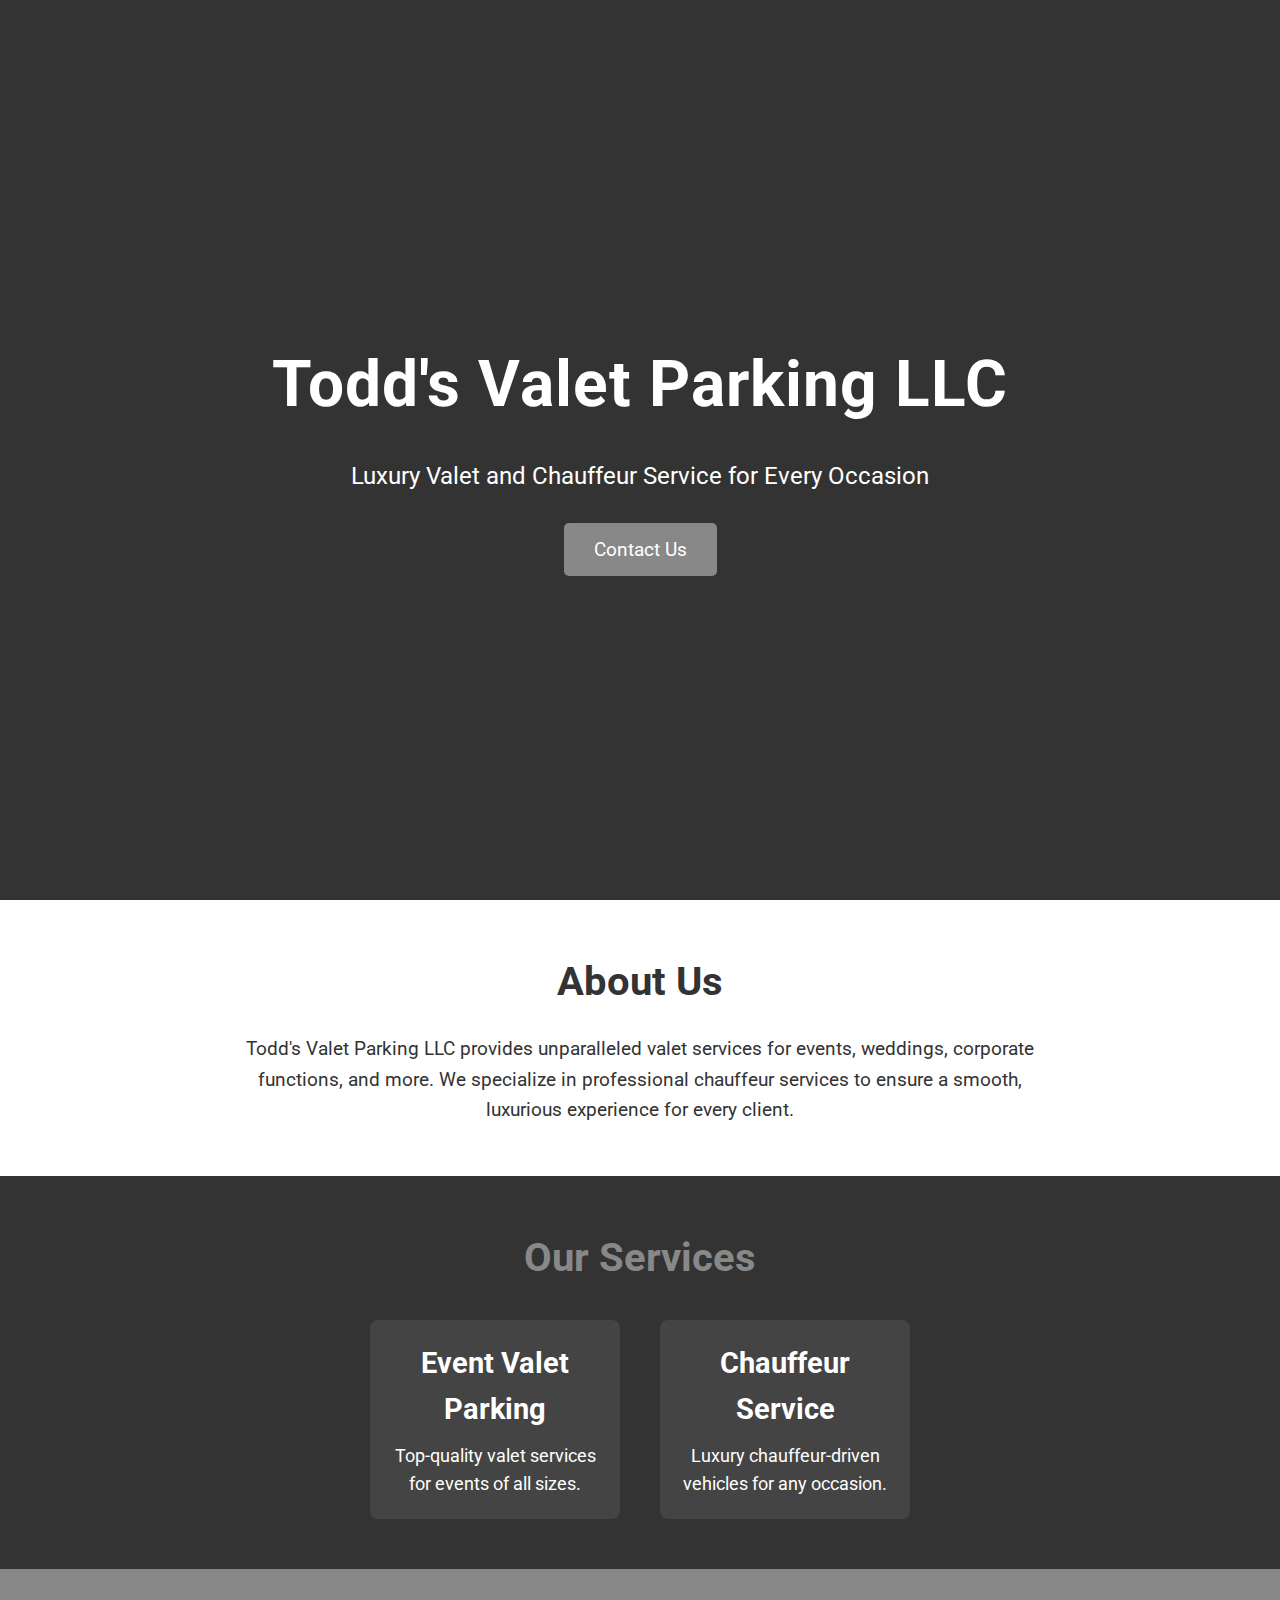
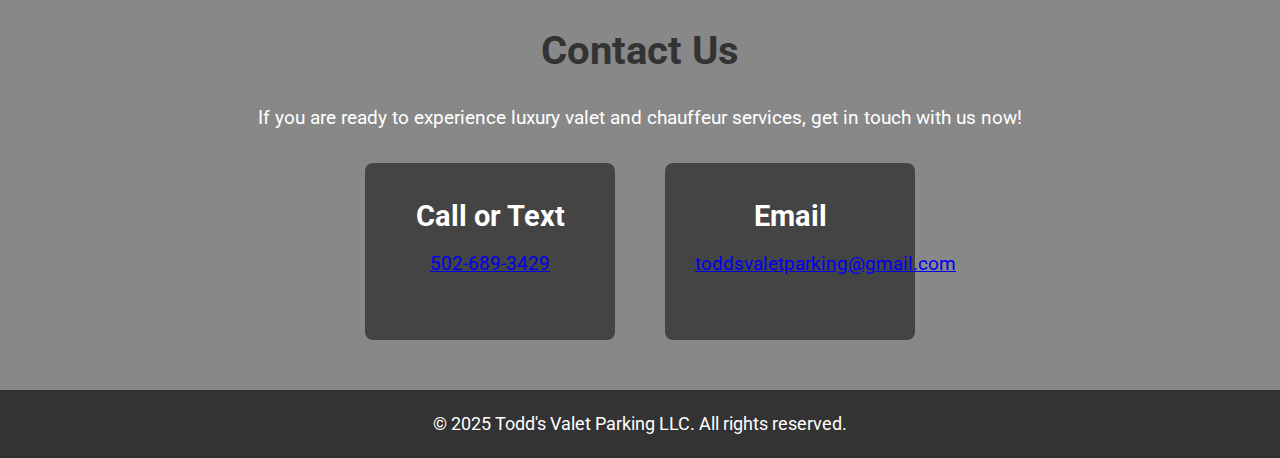
<file: index.html>
<!DOCTYPE html>
<html lang="en">

<head>
    <meta charset="UTF-8">
    <meta name="viewport" content="width=device-width, initial-scale=1.0">
    <meta http-equiv="X-UA-Compatible" content="ie=edge">
    <title>Todd's Valet Parking LLC</title>
    <link href="https://fonts.googleapis.com/css2?family=Roboto:wght@400;700&display=swap" rel="stylesheet">
    <link rel="stylesheet" href="styles.css">
</head>

<body>
    <!-- Hero Section -->
    <section class="hero-section">
        <div class="hero-content">
            <h1>Todd's Valet Parking LLC</h1>
            <p>Luxury Valet and Chauffeur Service for Every Occasion</p>
            <a href="#contact" class="cta-button">Contact Us</a>
        </div>
    </section>

    <!-- About Section -->
    <section class="about-section">
        <h2>About Us</h2>
        <p>Todd's Valet Parking LLC provides unparalleled valet services for events, weddings, corporate functions, and more.
            We specialize in professional chauffeur services to ensure a smooth, luxurious experience for every client.</p>
    </section>

    <!-- Services Section -->
    <section class="services-section">
        <h2>Our Services</h2>
        <div class="services-list">
            <div class="service-item">
                <h3>Event Valet Parking</h3>
                <p>Top-quality valet services for events of all sizes.</p>
            </div>
            <div class="service-item">
                <h3>Chauffeur Service</h3>
                <p>Luxury chauffeur-driven vehicles for any occasion.</p>
            </div>
        </div>
    </section>

    <!-- Contact Section -->
    <section class="contact-section" id="contact">
        <h2>Contact Us</h2>
        <p>If you are ready to experience luxury valet and chauffeur services, get in touch with us now!</p>
        <div class="contact-info">
            <div class="contact-method">
                <h3>Call or Text</h3>
                <p><a href="tel:+15026893429">502-689-3429</a></p>
            </div>
            <div class="contact-method">
                <h3>Email</h3>
                <p><a href="mailto:toddsvaletparking@gmail.com">toddsvaletparking@gmail.com</a></p>
            </div>
        </div>
    </section>

    <!-- Footer -->
    <footer>
        <p>&copy; 2025 Todd's Valet Parking LLC. All rights reserved.</p>
    </footer>
</body>

</html>
</file>
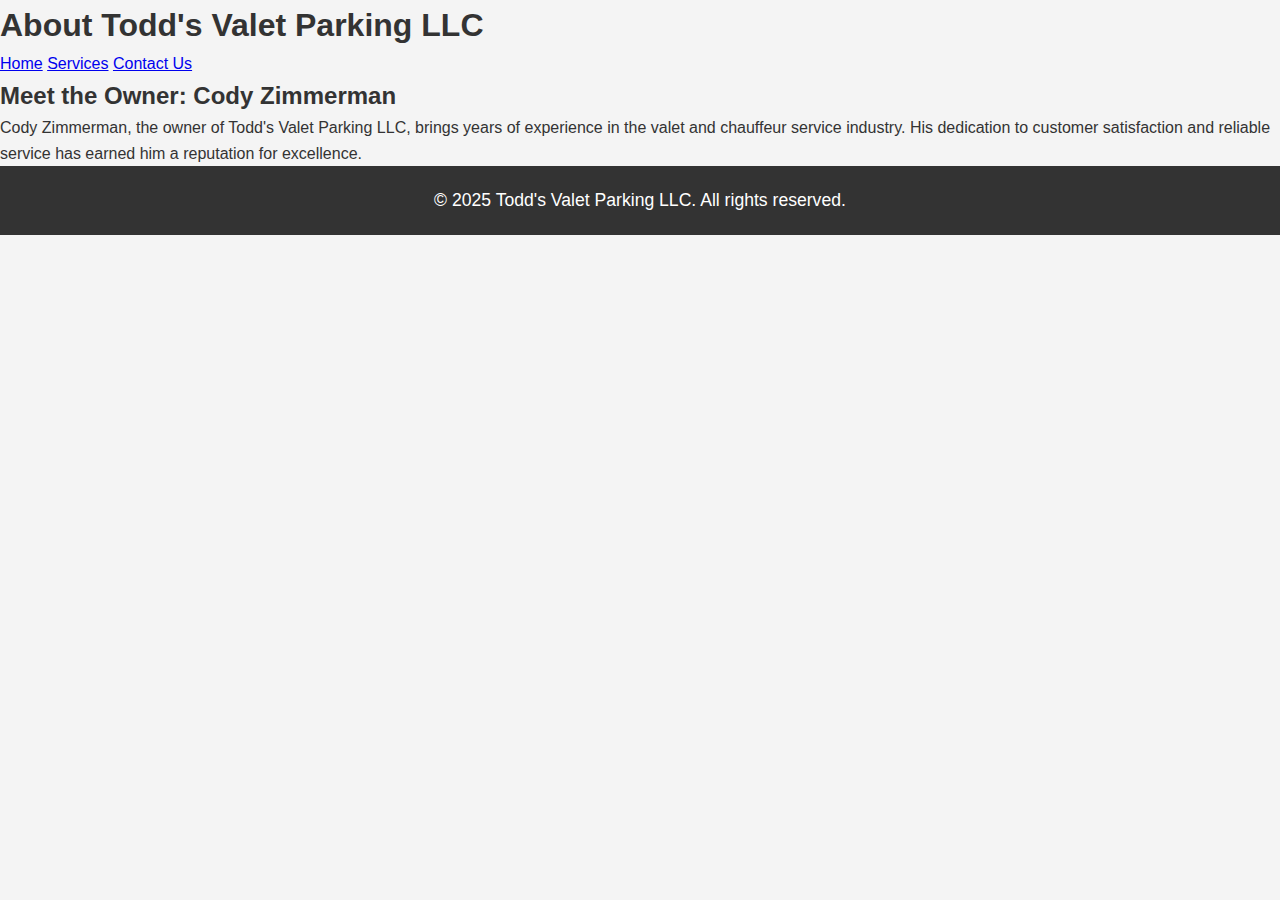
<file: about.html>
<!DOCTYPE html>
<html lang="en">
<head>
  <meta charset="UTF-8">
  <meta name="viewport" content="width=device-width, initial-scale=1.0">
  <title>About Us - Todd's Valet Parking LLC</title>
  <link rel="stylesheet" href="styles.css">
</head>
<body>
  <header>
    <h1>About Todd's Valet Parking LLC</h1>
    <nav>
      <a href="index.html">Home</a>
      <a href="services.html">Services</a>
      <a href="contact.html">Contact Us</a>
    </nav>
  </header>
  <main>
    <section>
      <h2>Meet the Owner: Cody Zimmerman</h2>
      <p>Cody Zimmerman, the owner of Todd's Valet Parking LLC, brings years of experience in the valet and chauffeur service industry. His dedication to customer satisfaction and reliable service has earned him a reputation for excellence.</p>
    </section>
  </main>
  <footer>
    <p>&copy; 2025 Todd's Valet Parking LLC. All rights reserved.</p>
  </footer>
</body>
</html>
</file>
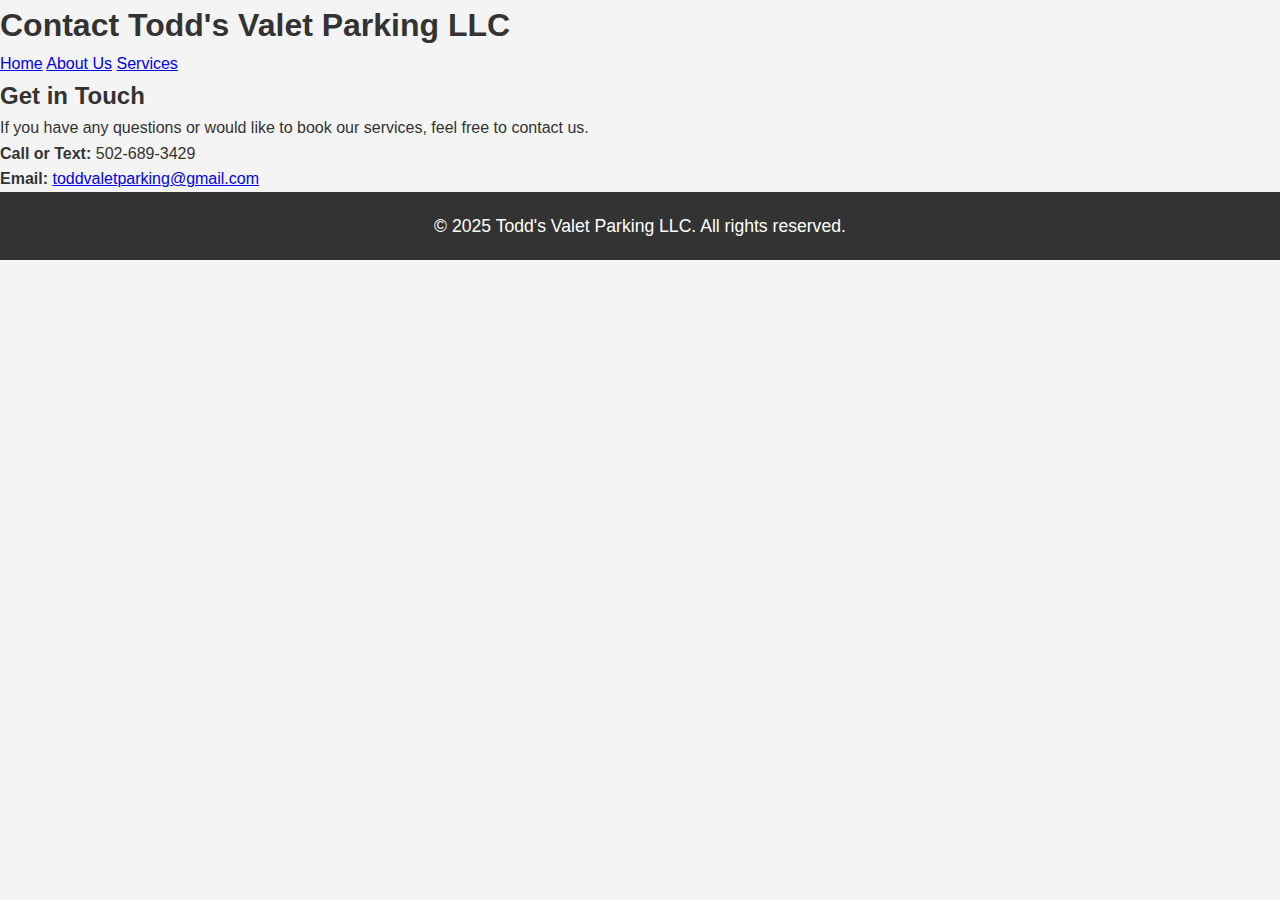
<file: contact.html>
<!DOCTYPE html>
<html lang="en">
<head>
  <meta charset="UTF-8">
  <meta name="viewport" content="width=device-width, initial-scale=1.0">
  <title>Contact Us - Todd's Valet Parking LLC</title>
  <link rel="stylesheet" href="styles.css">
</head>
<body>
  <header>
    <h1>Contact Todd's Valet Parking LLC</h1>
    <nav>
      <a href="index.html">Home</a>
      <a href="about.html">About Us</a>
      <a href="services.html">Services</a>
    </nav>
  </header>
  <main>
    <section>
      <h2>Get in Touch</h2>
      <p>If you have any questions or would like to book our services, feel free to contact us.</p>
      <p><strong>Call or Text:</strong> 502-689-3429</p>
      <p><strong>Email:</strong> <a href="mailto:toddvaletparking@gmail.com">toddvaletparking@gmail.com</a></p>
    </section>
  </main>
  <footer>
    <p>&copy; 2025 Todd's Valet Parking LLC. All rights reserved.</p>
  </footer>
</body>
</html>
</file>
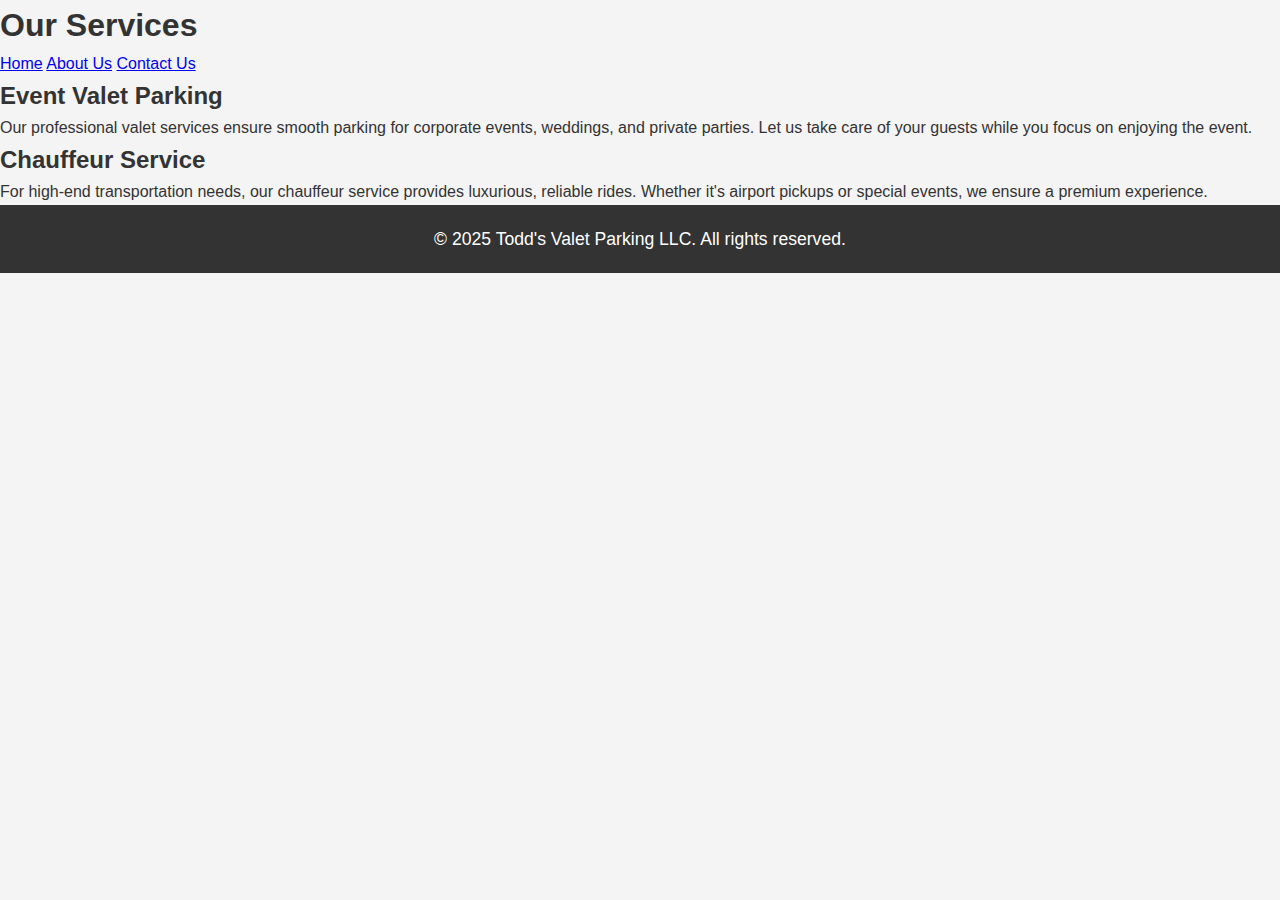
<file: services.html>
<!DOCTYPE html>
<html lang="en">
<head>
  <meta charset="UTF-8">
  <meta name="viewport" content="width=device-width, initial-scale=1.0">
  <title>Services - Todd's Valet Parking LLC</title>
  <link rel="stylesheet" href="styles.css">
</head>
<body>
  <header>
    <h1>Our Services</h1>
    <nav>
      <a href="index.html">Home</a>
      <a href="about.html">About Us</a>
      <a href="contact.html">Contact Us</a>
    </nav>
  </header>
  <main>
    <section>
      <h2>Event Valet Parking</h2>
      <p>Our professional valet services ensure smooth parking for corporate events, weddings, and private parties. Let us take care of your guests while you focus on enjoying the event.</p>
    </section>
    <section>
      <h2>Chauffeur Service</h2>
      <p>For high-end transportation needs, our chauffeur service provides luxurious, reliable rides. Whether it's airport pickups or special events, we ensure a premium experience.</p>
    </section>
  </main>
  <footer>
    <p>&copy; 2025 Todd's Valet Parking LLC. All rights reserved.</p>
  </footer>
</body>
</html>
</file>
<file: styles.css>
/* General Styles */
* {
    margin: 0;
    padding: 0;
    box-sizing: border-box;
}

body {
    font-family: 'Roboto', sans-serif;
    background-color: #f4f4f4; /* Light grey background */
    color: #333333; /* Dark grey text for readability */
    line-height: 1.6;
}

/* Hero Section */
.hero-section {
    background: url('https://images.unsplash.com/photo-1573708916195-5f61e3d4b25b?crop=entropy&cs=tinysrgb&fit=max&ixid=MnwzNjUyOXwwfDF8c2VhcmNofDh8fHZhbGV0JTIwc2VydmljZXN8ZW58MHx8fHwxNjgwMTAwNjQw&ixlib=rb-1.2.1&q=80&w=1080') no-repeat center center/cover;
    height: 100vh;
    display: flex;
    justify-content: center;
    align-items: center;
    text-align: center;
    color: white;
    background-position: center;
    background-color: #333333; /* Dark grey fallback color */
}

.hero-content h1 {
    font-size: 4rem;
    margin-bottom: 20px;
    font-weight: bold;
    letter-spacing: 1px;
}

.hero-content p {
    font-size: 1.5rem;
    margin-bottom: 40px;
    font-weight: 400;
}

.cta-button {
    background-color: #888888; /* Grey for the button */
    color: white;
    padding: 15px 30px;
    font-size: 1.2rem;
    text-decoration: none;
    border-radius: 5px;
    transition: background-color 0.3s ease;
}

.cta-button:hover {
    background-color: #666666; /* Slightly darker grey on hover */
}

/* About Section */
.about-section {
    background-color: #FFFFFF; /* White background for clarity */
    padding: 50px 20px;
    text-align: center;
}

.about-section h2 {
    font-size: 2.5rem;
    margin-bottom: 20px;
    color: #333333; /* Dark text for headings */
}

.about-section p {
    font-size: 1.2rem;
    max-width: 800px;
    margin: 0 auto;
}

/* Services Section */
.services-section {
    background-color: #333333; /* Dark grey background */
    color: white;
    padding: 50px 20px;
    text-align: center;
}

.services-section h2 {
    font-size: 2.5rem;
    margin-bottom: 30px;
    color: #888888; /* Light grey for section headers */
}

.services-list {
    display: flex;
    justify-content: center;
    gap: 40px;
    flex-wrap: wrap;
}

.service-item {
    background-color: #444444; /* Dark grey for service boxes */
    padding: 20px;
    width: 250px;
    border-radius: 8px;
    text-align: center;
}

.service-item h3 {
    font-size: 1.8rem;
    margin-bottom: 10px;
}

.service-item p {
    font-size: 1.1rem;
}

/* Contact Section */
.contact-section {
    background-color: #888888; /* Grey background for contact */
    color: white;
    padding: 50px 20px;
    text-align: center;
}

.contact-section h2 {
    font-size: 2.5rem;
    margin-bottom: 20px;
    color: #333333; /* Dark text for contrast */
}

.contact-section p {
    font-size: 1.2rem;
    margin-bottom: 30px;
}

.contact-info {
    display: flex;
    justify-content: center;
    gap: 50px;
    flex-wrap: wrap;
}

.contact-method {
    background-color: #444444; /* Dark background for contact methods */
    padding: 30px;
    border-radius: 8px;
    width: 250px;
    text-align: center;
}

.contact-method h3 {
    font-size: 1.8rem;
    margin-bottom: 10px;
}

.contact-method p {
    font-size: 1.2rem;
}

.contact-method p.email {
    font-size: 1.1rem; /* Slightly larger for visibility */
    word-wrap: break-word; /* Ensures wrapping */
    max-width: 200px; /* Limiting width to ensure it fits within the box */
    overflow-wrap: break-word;
    padding-left: 45px; /* Increased left padding to move the email further to the left */
}

.contact-method p.phone {
    font-size: 1.3rem; /* Slightly larger for phone number */
    color: #f2f2f2; /* Lighter color for better readability */
    font-weight: bold;
}

.contact-method p.email {
    color: #f2f2f2; /* Lighter color for email */
    font-weight: bold;
}

/* Footer */
footer {
    background-color: #333333; /* Dark footer background */
    color: white;
    padding: 20px;
    text-align: center;
}

footer p {
    font-size: 1.1rem;
}
</file>
